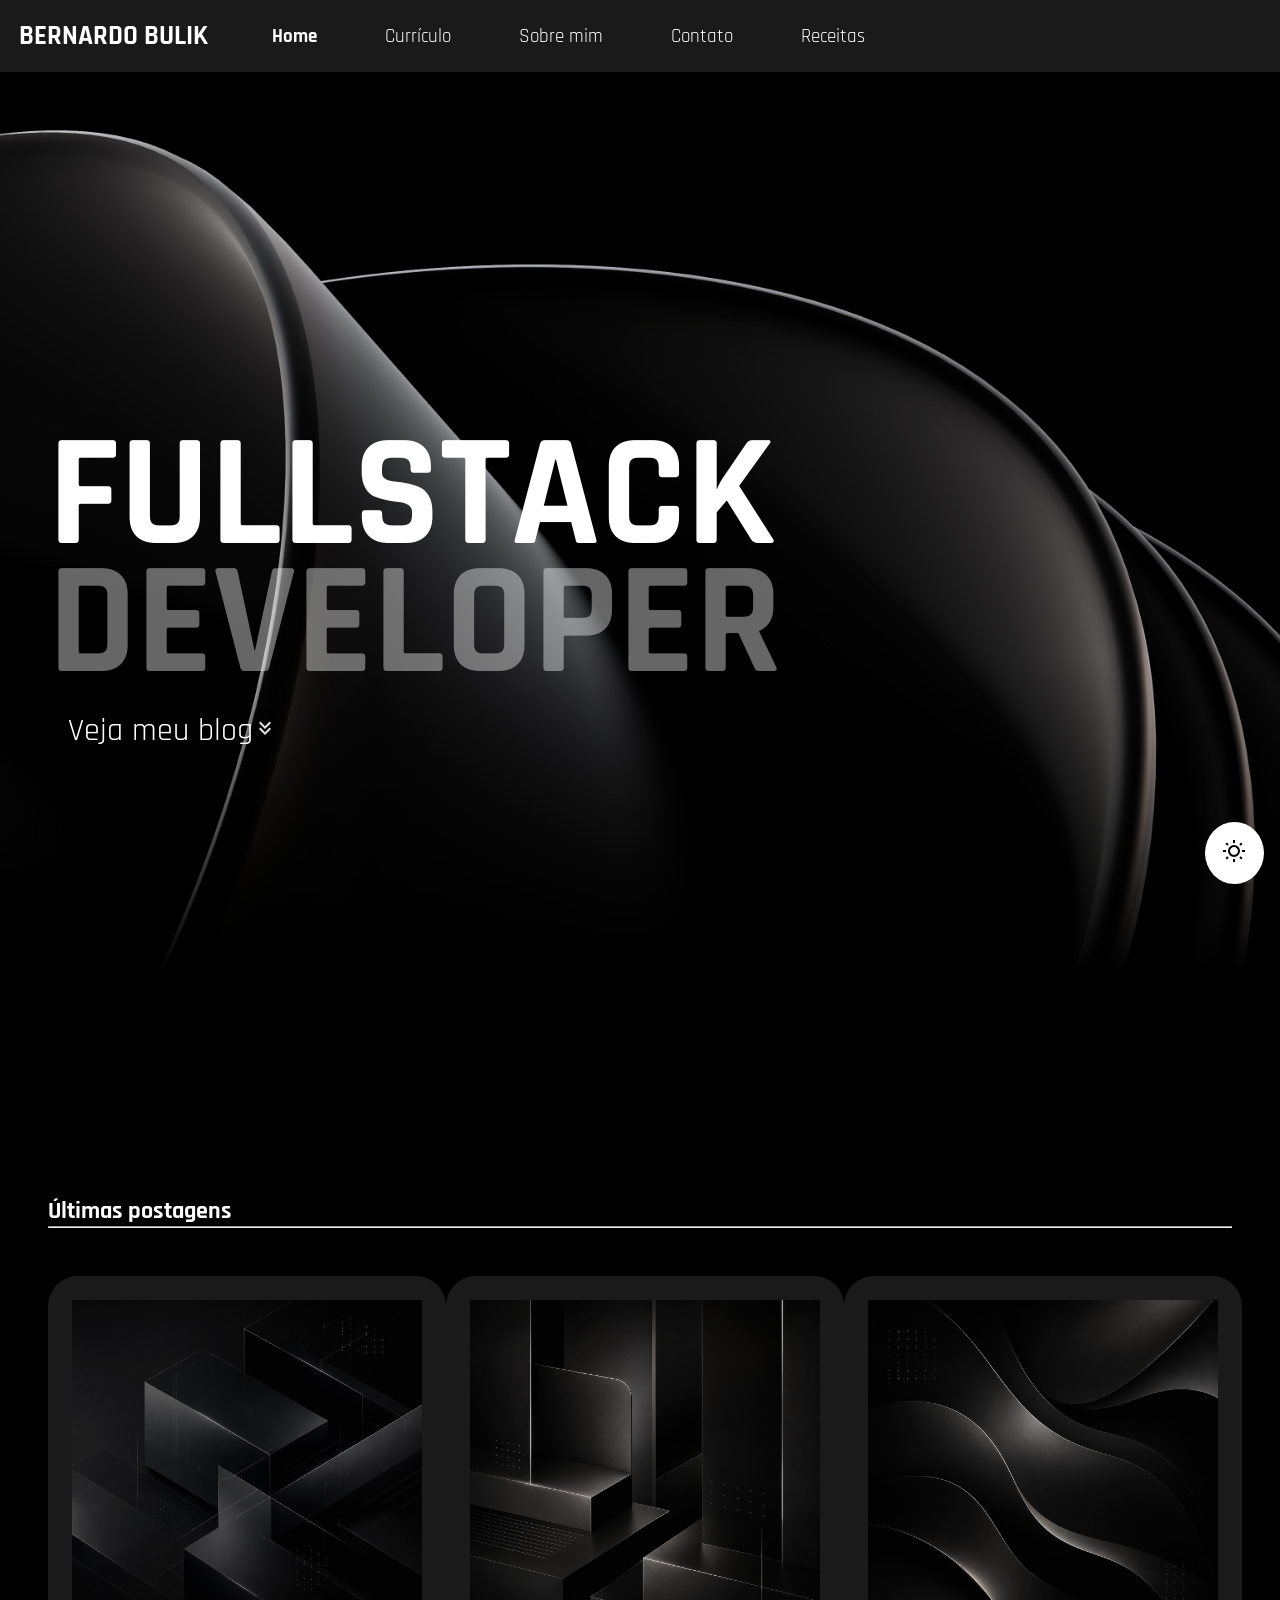
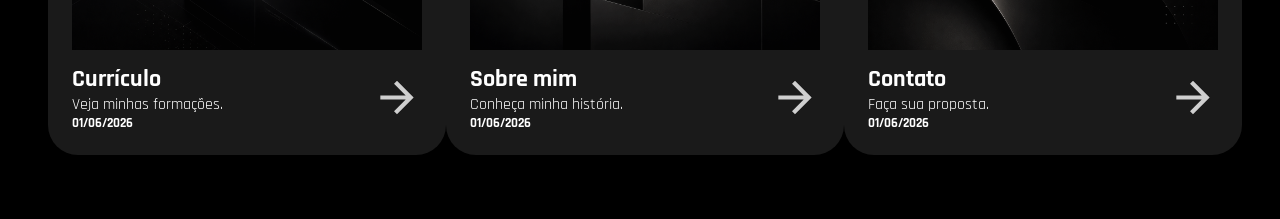
<file: index.html>
<!doctype html>
<html lang="pt-BR">
  <head>
    <meta charset="UTF-8" />
    <meta name="viewport" content="width=device-width, initial-scale=1.0" />
    <link rel="stylesheet" href="css/general.css" />
    <link rel="stylesheet" href="css/index.css" />
    <title>Início</title>
  </head>
  <body>
    <button id="page-mode" class="page-mode" onclick="toggleMode()">
      <img src="./assets/icons/sun.svg" alt="Toggle light mode" />
    </button>
    <!--
      - Página inicial com uma breve introdução ao blog.
      - Uma seção de “Últimas Postagens” (pode ser estática, simulando um feed).
    -->
    <header>
      <nav>
        <h2>BERNARDO BULIK</h2>
        <ul>
          <li><a href="#" class="active">Home</a></li>
          <li><a href="./curriculum.html">Currículo</a></li>
          <li><a href="./about.html">Sobre mim</a></li>
          <li><a href="./contact.html">Contato</a></li>
          <li><a href="./receitas.html">Receitas</a></li>
        </ul>
      </nav>
    </header>
    <main>
      <section class="hero">
        <aside>
          <h1>FULLSTACK</h1>
          <h1>DEVELOPER</h1>
          <a href="#postagens"
            >Veja meu blog<img
              class="seta-baixo"
              src="./assets/icons/arrow-down.svg"
          /></a>
        </aside>
      </section>
      <section class="postagens" id="postagens">
        <h1>Últimas postagens</h1>
        <hr />
        <article class="postagens-body">
          <div class="post">
            <a href="./curriculum.html">
              <img
                id="post1"
                src="./assets/img/posts/post1.png"
                alt="Currículo"
                width="350px"
              />
              <div class="post-footer">
                <div class="post-info">
                  <h2>Currículo</h2>
                  <p>Veja minhas formações.</p>
                  <p>01/06/2026</p>
                </div>
                <img
                  src="./assets/icons/arrow-right.svg"
                  alt="Abrir"
                  width="50px"
                />
              </div>
            </a>
          </div>
          <div class="post">
            <a href="./about.html">
              <img
                id="post2"
                src="./assets/img/posts/post2.png"
                alt="Sobre mim"
                width="350px"
              />
              <div class="post-footer">
                <div class="post-info">
                  <h2>Sobre mim</h2>
                  <p>Conheça minha história.</p>
                  <p>01/06/2026</p>
                </div>
                <img
                  src="./assets/icons/arrow-right.svg"
                  alt="Abrir"
                  width="50px"
                />
              </div>
            </a>
          </div>
          <div class="post">
            <a href="./contact.html">
              <img
                id="post3"
                src="./assets/img/posts/post3.png"
                alt="Contato"
                width="350px"
              />
              <div class="post-footer">
                <div class="post-info">
                  <h2>Contato</h2>
                  <p>Faça sua proposta.</p>
                  <p>01/06/2026</p>
                </div>
                <img
                  src="./assets/icons/arrow-right.svg"
                  alt="Abrir"
                  width="50px"
                />
              </div>
            </a>
          </div>
        </article>
      </section>
    </main>
    <script src="./js/general.js"></script>
  </body>
</html>
</file>
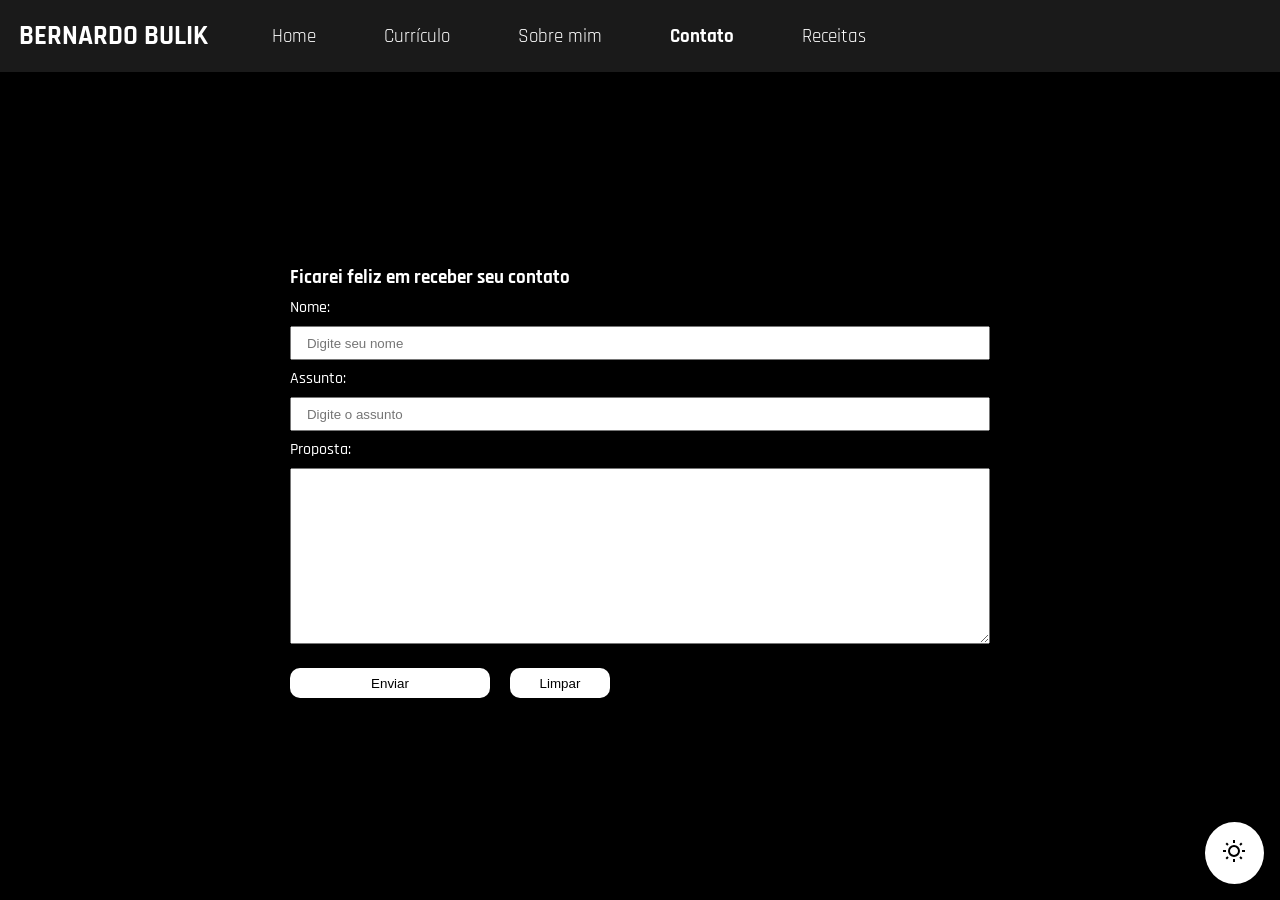
<file: contact.html>
<!doctype html>
<html lang="pt-BR">
  <head>
    <meta charset="UTF-8" />
    <meta name="viewport" content="width=device-width, initial-scale=1.0" />
    <link rel="stylesheet" href="css/general.css" />
    <link rel="stylesheet" href="css/contact.css" />
    <title>Início</title>
  </head>
  <body>
    <button id="page-mode" class="page-mode" onclick="toggleMode()">
      <img src="./assets/icons/sun.svg" alt="Toggle light mode" />
    </button>
    <!--
    Página contendo um formulário estruturado para contato.
    -->
    <header>
      <nav>
        <h2>BERNARDO BULIK</h2>
        <ul>
          <li><a href="./index.html">Home</a></li>
          <li><a href="./curriculum.html">Currículo</a></li>
          <li><a href="./about.html">Sobre mim</a></li>
          <li><a href="./contact.html" class="active">Contato</a></li>
          <li><a href="./receitas.html">Receitas</a></li>
        </ul>
      </nav>
    </header>
    <main>
      <section>
        <article>
          <form>
            <h1>Ficarei feliz em receber seu contato</h1>
            <label for="nome">Nome:</label>
            <input
              type="text"
              name="nome"
              id="nome"
              required
              placeholder="Digite seu nome"
            />
            <label for="Assunto">Assunto:</label>
            <input
              type="text"
              name="assunto"
              id="assunto"
              required
              placeholder="Digite o assunto"
            />
            <label for="proposta">Proposta:</label>
            <textarea name="proposta" id="proposta"></textarea>
            <div class="form-footer">
              <button type="submit" id="envia" onclick="enviaContato()">
                Enviar
              </button>
              <button type="reset">Limpar</button>
            </div>
          </form>
        </article>
      </section>
    </main>
    <script src="./js/general.js"></script>
    <script>
      const nome = document.getElementById("nome");
      const assunto = document.getElementById("assunto");
      const proposta = document.getElementById("proposta");
      function enviaContato() {
        if (nome.value != "" && assunto.value != "" && proposta.value != "") {
          alert("Proposta enviada com sucesso! Aguarde o meu retorno.");
        } else {
          alert("Preencha todo o formulário para enviar a proposta!");
        }
      }
    </script>
  </body>
</html>
</file>
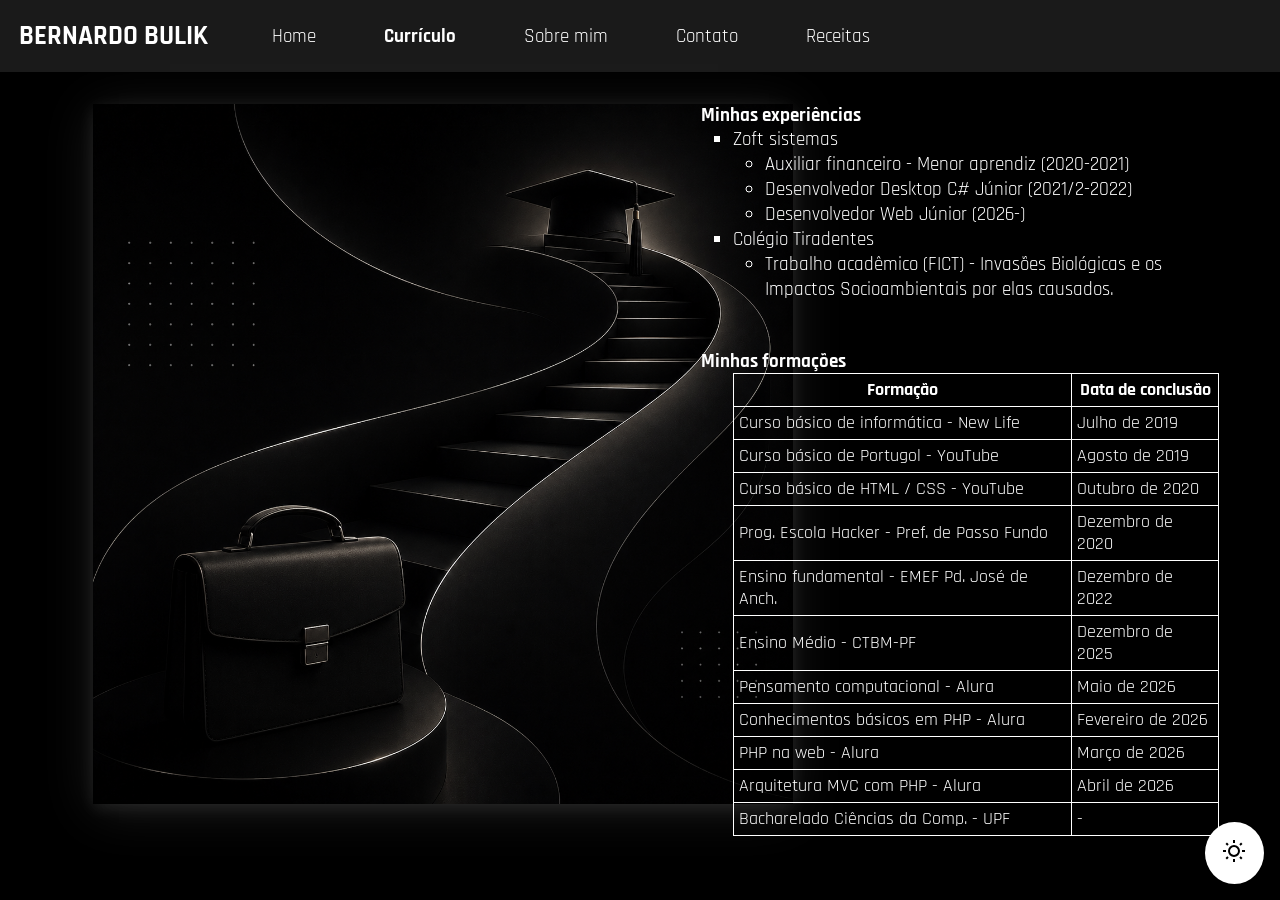
<file: curriculum.html>
<!doctype html>
<html lang="pt-BR">
  <head>
    <meta charset="UTF-8" />
    <meta name="viewport" content="width=device-width, initial-scale=1.0" />
    <link rel="stylesheet" href="css/general.css" />
    <link rel="stylesheet" href="css/curriculum.css" />
    <title>Início</title>
  </head>
  <body>
    <button id="page-mode" class="page-mode" onclick="toggleMode()">
      <img src="./assets/icons/sun.svg" alt="Toggle light mode" />
    </button>
    <!--
    - Utilizar tags de lista (<ul>, <li>) para listar experiências.
    - Uso de tabelas (<table>) para organizar formação acadêmica ou competências técnicas.
    -->
    <header>
      <nav>
        <h2>BERNARDO BULIK</h2>
        <ul>
          <li><a href="./index.html">Home</a></li>
          <li><a href="./curriculum.html" class="active">Currículo</a></li>
          <li><a href="./about.html">Sobre mim</a></li>
          <li><a href="./contact.html">Contato</a></li>
          <li><a href="./receitas.html">Receitas</a></li>
        </ul>
      </nav>
    </header>
    <main>
      <section>
        <img
          class="has-box-shadow"
          src="./assets/img/curriculum.png"
          alt="Imagem Conceitual Curriculum"
        />
      </section>
      <section>
        <article>
          <h1>Minhas experiências</h1>
          <ul>
            <li>Zoft sistemas</li>
            <ul>
              <li>Auxiliar financeiro - Menor aprendiz (2020-2021)</li>
              <li>Desenvolvedor Desktop C# Júnior (2021/2-2022)</li>
              <li>Desenvolvedor Web Júnior (2026-)</li>
            </ul>
            <li>Colégio Tiradentes</li>
            <ul>
              <li>
                Trabalho acadêmico (FICT) - Invasões Biológicas e os Impactos
                Socioambientais por elas causados.
              </li>
            </ul>
          </ul>
        </article>
        <article>
          <h1>Minhas formações</h1>
          <table>
            <thead>
              <tr>
                <th>Formação</th>
                <th>Data de conclusão</th>
              </tr>
            </thead>
            <tbody>
              <tr>
                <td>Curso básico de informática - New Life</td>
                <td>Julho de 2019</td>
              </tr>
              <tr>
                <td>Curso básico de Portugol - YouTube</td>
                <td>Agosto de 2019</td>
              </tr>
              <tr>
                <td>Curso básico de HTML / CSS - YouTube</td>
                <td>Outubro de 2020</td>
              </tr>
              <tr>
                <td>Prog. Escola Hacker - Pref. de Passo Fundo</td>
                <td>Dezembro de 2020</td>
              </tr>
              <tr>
                <td>Ensino fundamental - EMEF Pd. José de Anch.</td>
                <td>Dezembro de 2022</td>
              </tr>
              <tr>
                <td>Ensino Médio - CTBM-PF</td>
                <td>Dezembro de 2025</td>
              </tr>
              <tr>
                <td>Pensamento computacional - Alura</td>
                <td>Maio de 2026</td>
              </tr>
              <tr>
                <td>Conhecimentos básicos em PHP - Alura</td>
                <td>Fevereiro de 2026</td>
              </tr>
              <tr>
                <td>PHP na web - Alura</td>
                <td>Março de 2026</td>
              </tr>
              <tr>
                <td>Arquitetura MVC com PHP - Alura</td>
                <td>Abril de 2026</td>
              </tr>
              <tr>
                <td>Bacharelado Ciências da Comp. - UPF</td>
                <td>-</td>
              </tr>
            </tbody>
          </table>
        </article>
      </section>
    </main>
    <script src="./js/general.js"></script>
  </body>
</html>
</file>
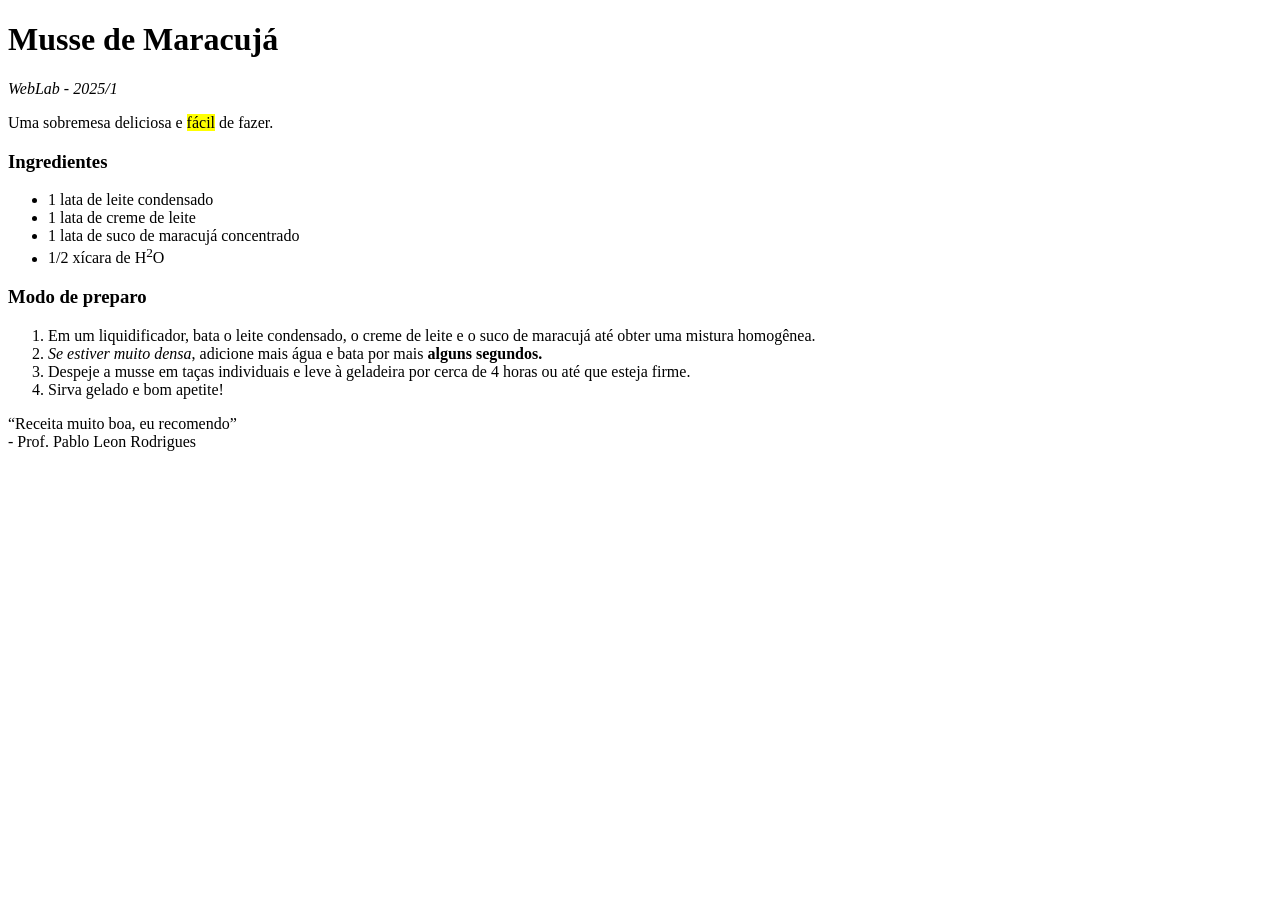
<file: receita-maracuja.html>
<!doctype html>
<html lang="en">
  <head>
    <meta charset="UTF-8" />
    <meta name="viewport" content="width=device-width, initial-scale=1.0" />
    <title>Aula - 25/3</title>
  </head>

  <body>
    <header>
      <h1>Musse de Maracujá</h1>
      <p><i>WebLab - 2025/1</i></p>
      <p>Uma sobremesa deliciosa e <mark>fácil</mark> de fazer.</p>
    </header>

    <main>
      <section>
        <article>
          <h1>Ingredientes</h1>
          <ul>
            <li>1 lata de leite condensado</li>
            <li>1 lata de creme de leite</li>
            <li>1 lata de suco de maracujá concentrado</li>
            <li>1/2 xícara de H<sup>2</sup>O</li>
          </ul>
        </article>
        <article>
          <h1>Modo de preparo</h1>
          <ol>
            <li>
              Em um liquidificador, bata o leite condensado, o creme de leite e
              o suco de maracujá até obter uma mistura homogênea.
            </li>
            <li>
              <i>Se estiver muito densa</i>, adicione mais água e bata por mais
              <b>alguns segundos.</b>
            </li>
            <li>
              Despeje a musse em taças individuais e leve à geladeira por cerca
              de 4 horas ou até que esteja firme.
            </li>
            <li>Sirva gelado e bom apetite!</li>
          </ol>
        </article>
      </section>
    </main>
    <footer>
      <p>
        <q>Receita muito boa, eu recomendo</q><br />- Prof. Pablo Leon Rodrigues
      </p>
    </footer>
  </body>
</html>
</file>
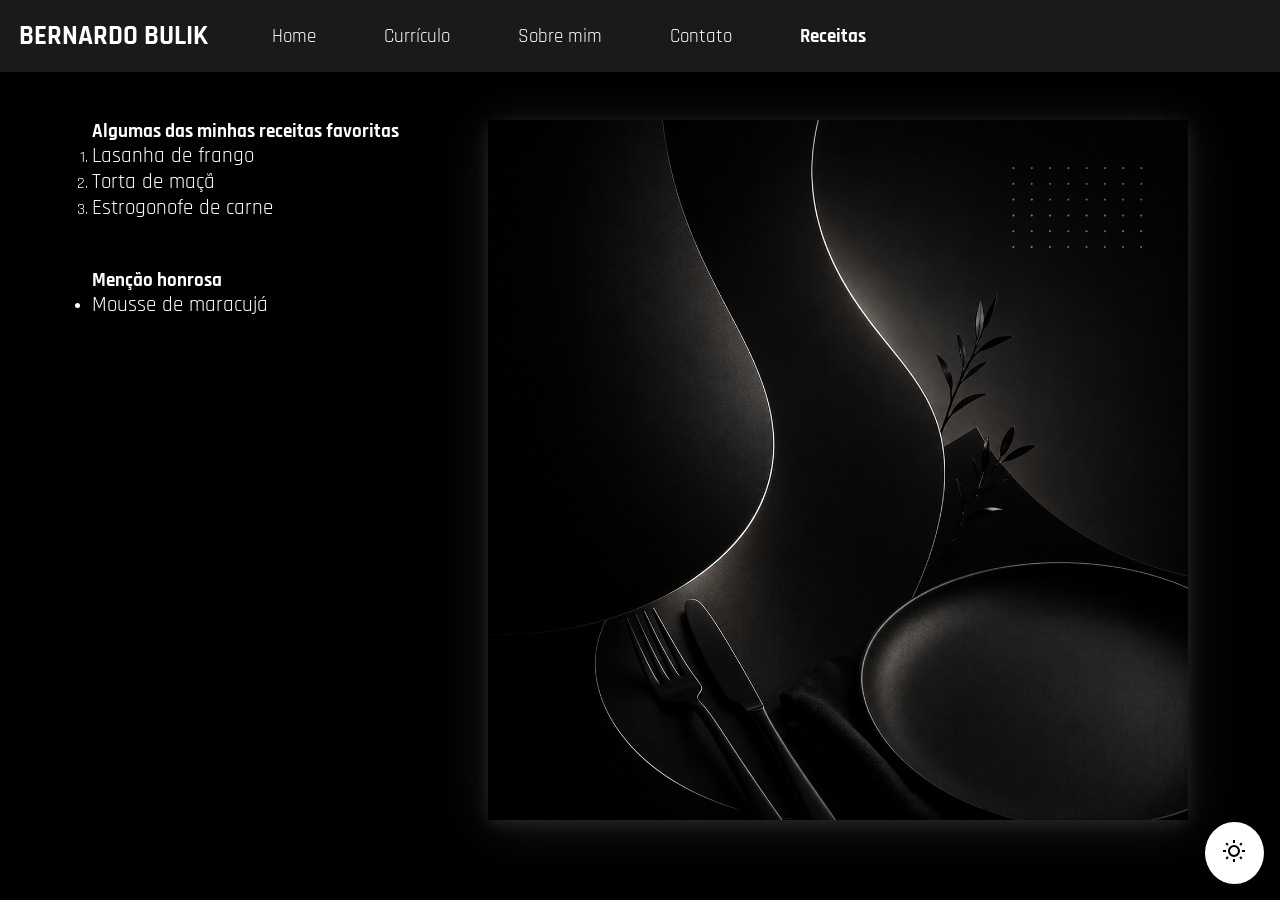
<file: receitas.html>
<!doctype html>
<html lang="pt-BR">
  <head>
    <meta charset="UTF-8" />
    <meta name="viewport" content="width=device-width, initial-scale=1.0" />
    <link rel="stylesheet" href="css/general.css" />
    <link rel="stylesheet" href="css/receitas.css" />
    <title>Receitas</title>
  </head>
  <body>
    <button id="page-mode" class="page-mode" onclick="toggleMode()">
      <img src="./assets/icons/sun.svg" alt="Toggle light mode" />
    </button>
    <!--
    - Uma lista de receitas de sua preferência.
    - Obrigatório: Criar uma subpágina específica para Mousse de Maracujá,
      detalhando ingredientes e modo de preparo de forma bem estruturada semanticamente.
    -->
    <header>
      <nav>
        <h2>BERNARDO BULIK</h2>
        <ul>
          <li><a href="./index.html">Home</a></li>
          <li><a href="./curriculum.html">Currículo</a></li>
          <li><a href="./about.html">Sobre mim</a></li>
          <li><a href="./contact.html">Contato</a></li>
          <li><a href="./receitas.html" class="active">Receitas</a></li>
        </ul>
      </nav>
    </header>
    <main>
      <section>
        <article>
          <h1>Algumas das minhas receitas favoritas</h1>
          <ol>
            <li>
              <a
                target="_blank"
                href="https://www.tudogostoso.com.br/receita/198886-lasanha-de-frango-com-queijo.html"
                >Lasanha de frango</a
              >
            </li>
            <li>
              <a
                target="_blank"
                href="https://www.receitasnestle.com.br/receitas/torta-de-maca"
                >Torta de maçã</a
              >
            </li>
            <li>
              <a
                target="_blank"
                href="https://www.tudogostoso.com.br/receita/53915-estrogonofe-de-carne-simples.html"
                >Estrogonofe de carne</a
              >
            </li>
          </ol>
        </article>

        <article>
          <h1>Menção honrosa</h1>
          <ul>
            <li>
              <a target="_blank" href="./receita-maracuja.html"
                >Mousse de maracujá</a
              >
            </li>
          </ul>
        </article>
      </section>
      <section>
        <img
          class="has-box-shadow"
          src="./assets/img/receitas.png"
          alt="Imagem Conceitual Dark"
        />
      </section>
    </main>
    <script src="./js/general.js"></script>
  </body>
</html>
</file>
<file: css/general.css>
@import url("https://fonts.googleapis.com/css2?family=Rajdhani:wght@400;500;600;700&display=swap");

:root {
  --primaria: 255, 255, 255;
  --secundaria: 97, 97, 97;
  --fonte: #fff;
  --fonteAlternativa: #fff;
  --bgFundo: #000;
  --bgImage: url("../assets/bg.jpeg");
  --postColor: 255, 255, 255;
  --scaleHover: 1.1;
  --ligthOpacity: 0;
  --navOpacity: 0.1;
  --hrOpacity: 0.2;
  --toggleBackground: 255, 255, 255;
  --boxShadow: 255, 255, 255;
  --boxShadowOpacity: 0.1;
}

.light-mode {
  --primaria: 0, 0, 0;
  --secundaria: 97, 97, 97;
  --fonte: #fff;
  --fonteAlternativa: #000;
  --bgFundo: #fff;
  --bgImage: url("../assets/bg-light.png");
  --postColor: 97, 97, 97;
  --scaleHover: 1.1;
  --lightOpacity: 1;
  --navOpacity: 0.4;
  --hrOpacity: 0.6;
  --toggleBackground: 0, 0, 0;
  --boxShadow: 0, 0, 0;
  --boxShadowOpacity: 1;
}

* {
  margin: 0;
  padding: 0;
  box-sizing: border-box;
}
html {
  height: 100dvh;
}

body {
  background-color: var(--bgFundo);
  min-height: 100vh;
  font-family: "Rajdhani", sans-serif;
}

/*================= NAV =================*/
header h2 {
  font-size: 1.7rem;
}

nav {
  display: flex;
  flex-direction: row;
  padding: 1.2rem;
  color: var(--fonte);
  align-items: center;
  gap: 2rem;
  background-color: rgba(var(--primaria), var(--navOpacity));
}

nav li {
  display: inline-block;
  margin: 0rem 2rem;
  transition: all ease 0.3s;
}

nav li:hover {
  transform: scale(var(--scaleHover));
  transition: all ease 0.3s;
}

nav li > a {
  color: var(--fonte);
  text-decoration: none;
  font-size: 1.2rem;
}

nav li > .active {
  font-weight: bold;
}

/*================= DARK/LIGHT MODE =================*/
.page-mode {
  position: fixed;
  right: 0;
  bottom: 0;
  margin: 1rem;
  padding: 1.1rem;
  z-index: 9999;
  border: 0;
  border-radius: 50%;
  cursor: pointer;
  background-color: rgb(var(--toggleBackground));
  transition: all ease 0.2s;
}

.page-mode:hover {
  transform: scale(var(--scaleHover));
  transition: all ease 0.2s;
}

/*================= BOX-SHADOW IMAGE =================*/
.has-box-shadow {
  box-shadow:
    0 4px 16px 0 rgba(var(--boxShadow), var(--boxShadowOpacity)),
    0 6px 50px 0 rgba(255, 255, 255, 0.1);
}
</file>
<file: css/index.css>
aside {
  position: absolute;
  left: 3rem;
  top: 40%;
  color: var(--fonte);
  font-size: 3.5rem;
}

h1 ~ h1 {
  color: rgba(var(--primaria), 0.4);
  margin-top: 0;
}

aside > h1 {
  font-size: 10rem;
  line-height: 0.8;
}

h1 ~ a {
  font-size: 2rem;
  margin-left: 12px;
  color: var(--fonte);
  padding: 0.5rem;
  border-radius: 15px;
  background-color: rgba(var(--secundaria), var(--lightOpacity));
  text-decoration: none;
  transition: all ease 0.3s;
}

h1 ~ a:hover {
  font-size: 2.2rem;
  transition: all ease 0.3s;
}

.hero {
  position: relative;
  min-height: 100vh;
  background-image:
    linear-gradient(to bottom, transparent 65%, var(--bgFundo) 100%),
    var(--bgImage);
  background-size: cover;
  background-position: center;
}

.postagens {
  margin-top: 10rem;
  color: rgb(var(--postColor));
  background-color: rgb(--bgFundo);
  padding: 4rem 3rem;
}

h1 ~ hr {
  color: rgba(var(--postColor), var(--hrOpacity));
  font-size: 1rem;
}

hr ~ .postagens-body {
  margin-top: 3rem;
}

.postagens-body {
  display: flex;
  flex-direction: row;
  align-items: center;
  justify-content: space-around;
}

.post {
  background-color: rgba(var(--primaria), var(--navOpacity));
  padding: 1.5rem;
  border-radius: 30px;
  transition: all ease 0.3s;
}

.post img {
  opacity: 0.9;
}

.post > a {
  text-decoration: none;
}

.post:hover {
  transform: scale(var(--scaleHover));
  box-shadow:
    0 4px 16px 0 rgba(255, 255, 255, 0.2),
    0 6px 50px 0 rgba(255, 255, 255, 0.1);
  transition: all ease 0.3s;
}

.post h2 {
  color: var(--fonte);
}

.post p {
  color: var(--fonte);
}

.post p ~ p {
  font-size: 0.8rem;
  font-weight: bold;
}

.post > img {
  border-radius: 15px;
}

.post-footer {
  display: flex;
  flex-direction: row;
  margin-top: 0.5rem;
}

.post-info {
  flex: 5;
}
</file>
<file: css/contact.css>
main {
  display: flex;
  min-height: calc(100vh - 80px);
  width: 100%;
  justify-content: center;
  align-items: center;
  padding: 2rem;
}

section {
  display: flex;
  align-items: center;
  justify-content: center;
  width: 80%;
  min-height: 70vh;
}

h1,
label {
  color: var(--fonteAlternativa);
}

form {
  display: flex;
  flex-direction: column;
  padding: 5rem;
  gap: 0.5rem;
}

form input {
  width: 700px;
  height: 30px;
  padding: 15px;
  outline: none;
}

form label {
  font-weight: 500;
}

form input:hover,
form textarea:hover {
  border: 2px solid var(--fonteAlternativa);
}

form textarea {
  height: 11rem;
  outline: none;
  resize: vertical;
  margin-bottom: 1rem;
}

.form-footer button {
  height: 30px;
  width: 100px;
  cursor: pointer;
  border-radius: 10px;
  transition: all ease 0.2s;
  color: var(--bgFundo);
  background-color: var(--fonteAlternativa);
  border: 0;
}

.form-footer button:hover {
  transform: scale(var(--scaleHover));
  transition: all ease 0.2s;
  font-weight: bold;
  background-color: darkgray;
}

.form-footer button[type="submit"] {
  width: 200px;
  margin-right: 1rem;
}
</file>
<file: css/curriculum.css>
main {
  width: 100%;
  padding: 2rem;
  display: flex;
  justify-content: space-around;
}

section {
  width: 40%;
}

article ~ article {
  margin-top: 3rem;
}

article {
  width: fit-content;
  color: var(--fonteAlternativa);
}

table {
  border-collapse: collapse;
  width: 100%;
  font-size: 1.1rem;
}

table,
article ul {
  margin-left: 2rem;
}

article ul li {
  font-size: 1.2rem;
  list-style-type: square;
}

article ul li ~ ul li {
  list-style-type: circle;
}

th,
td {
  color: var(--fonteAlternativa);
  border: 1px solid var(--fonteAlternativa);
  padding: 5px;
}

section img {
  width: 700px;
}
</file>
<file: css/receitas.css>
article ol li,
article ul li,
article h1 {
  color: var(--fonteAlternativa);
}

main {
  padding: 3rem;
  display: flex;
  flex-direction: row;
  justify-content: space-around;
}

article ol li a,
article ul li a {
  font-size: 1.3rem;
  text-decoration: none;
  color: var(--fonteAlternativa);
}

article ol li,
article ul li {
  width: fit-content;
  transition: all ease 0.3s;
}

article ol li:hover,
article ul li:hover {
  transform: scale(var(--scaleHover));
  transition: all ease 0.3s;
}

section img {
  width: 700px;
}

article ~ article {
  margin-top: 3rem;
}
</file>
